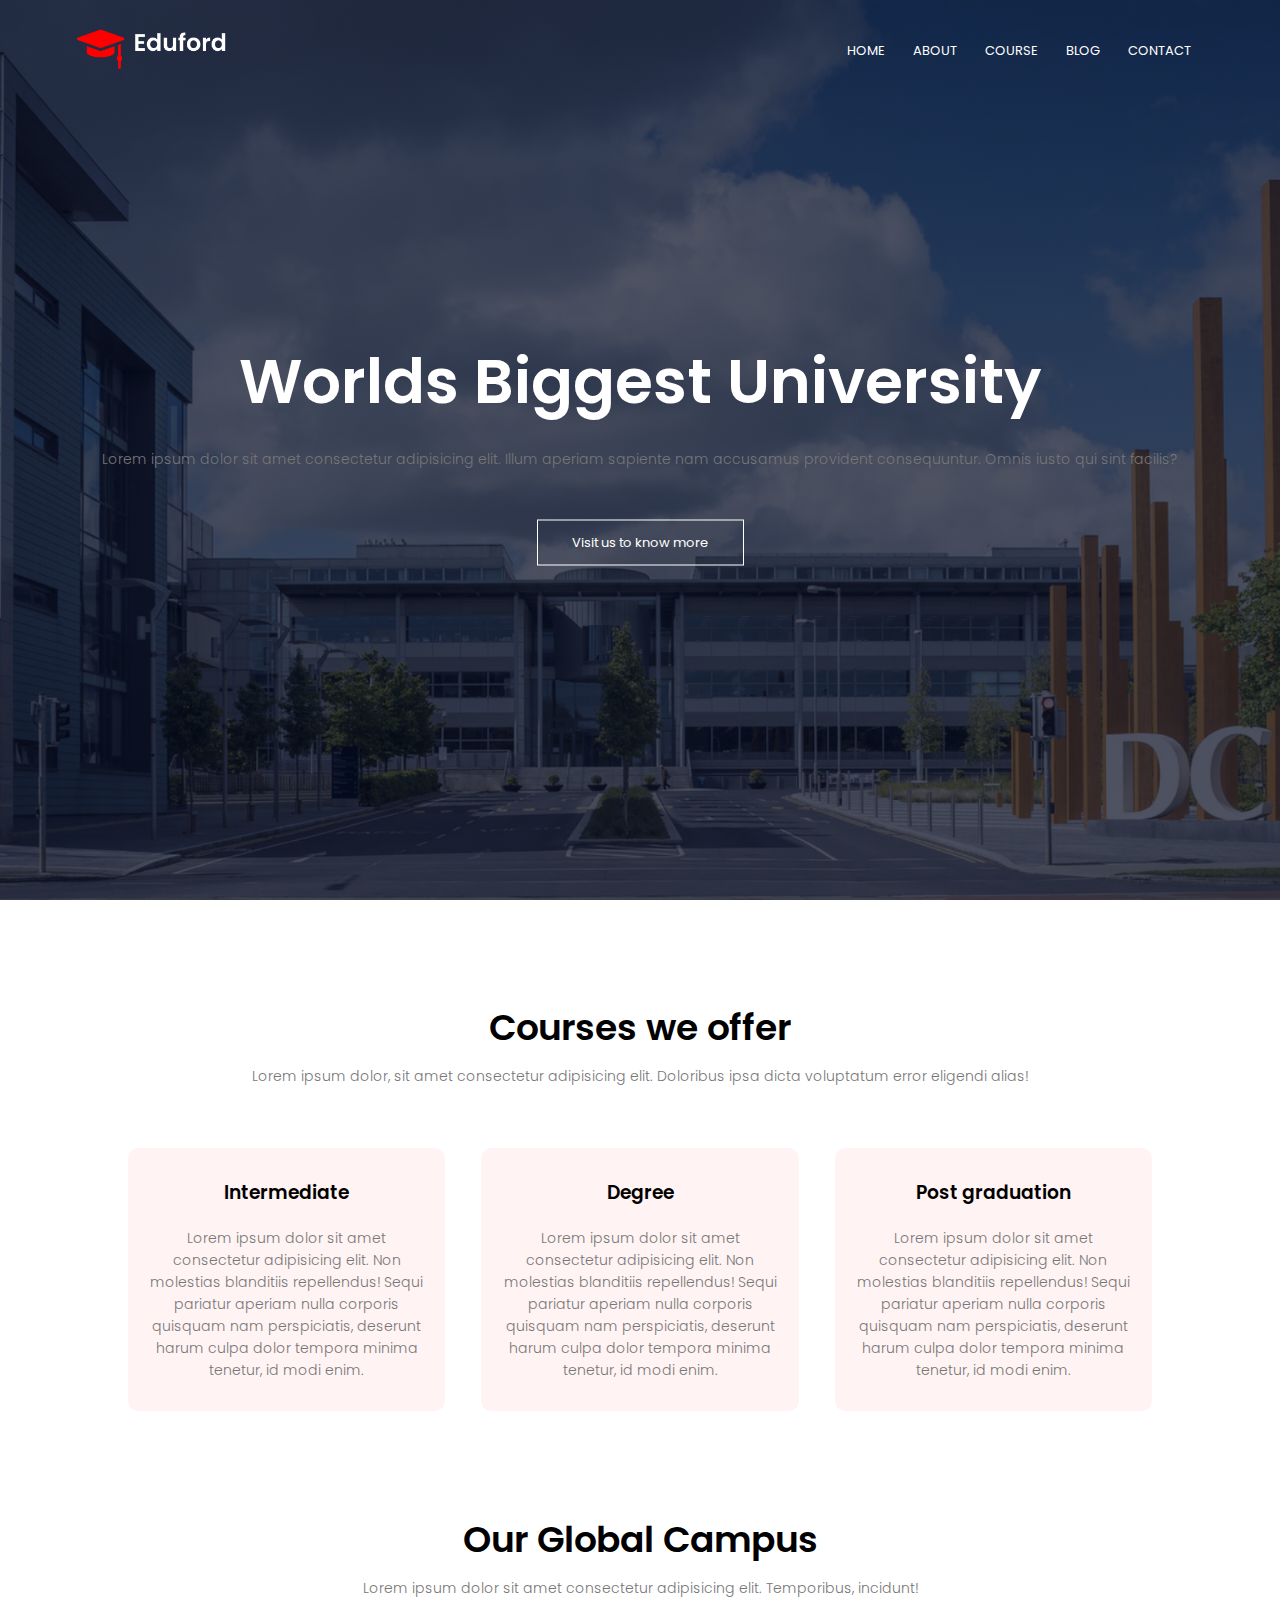
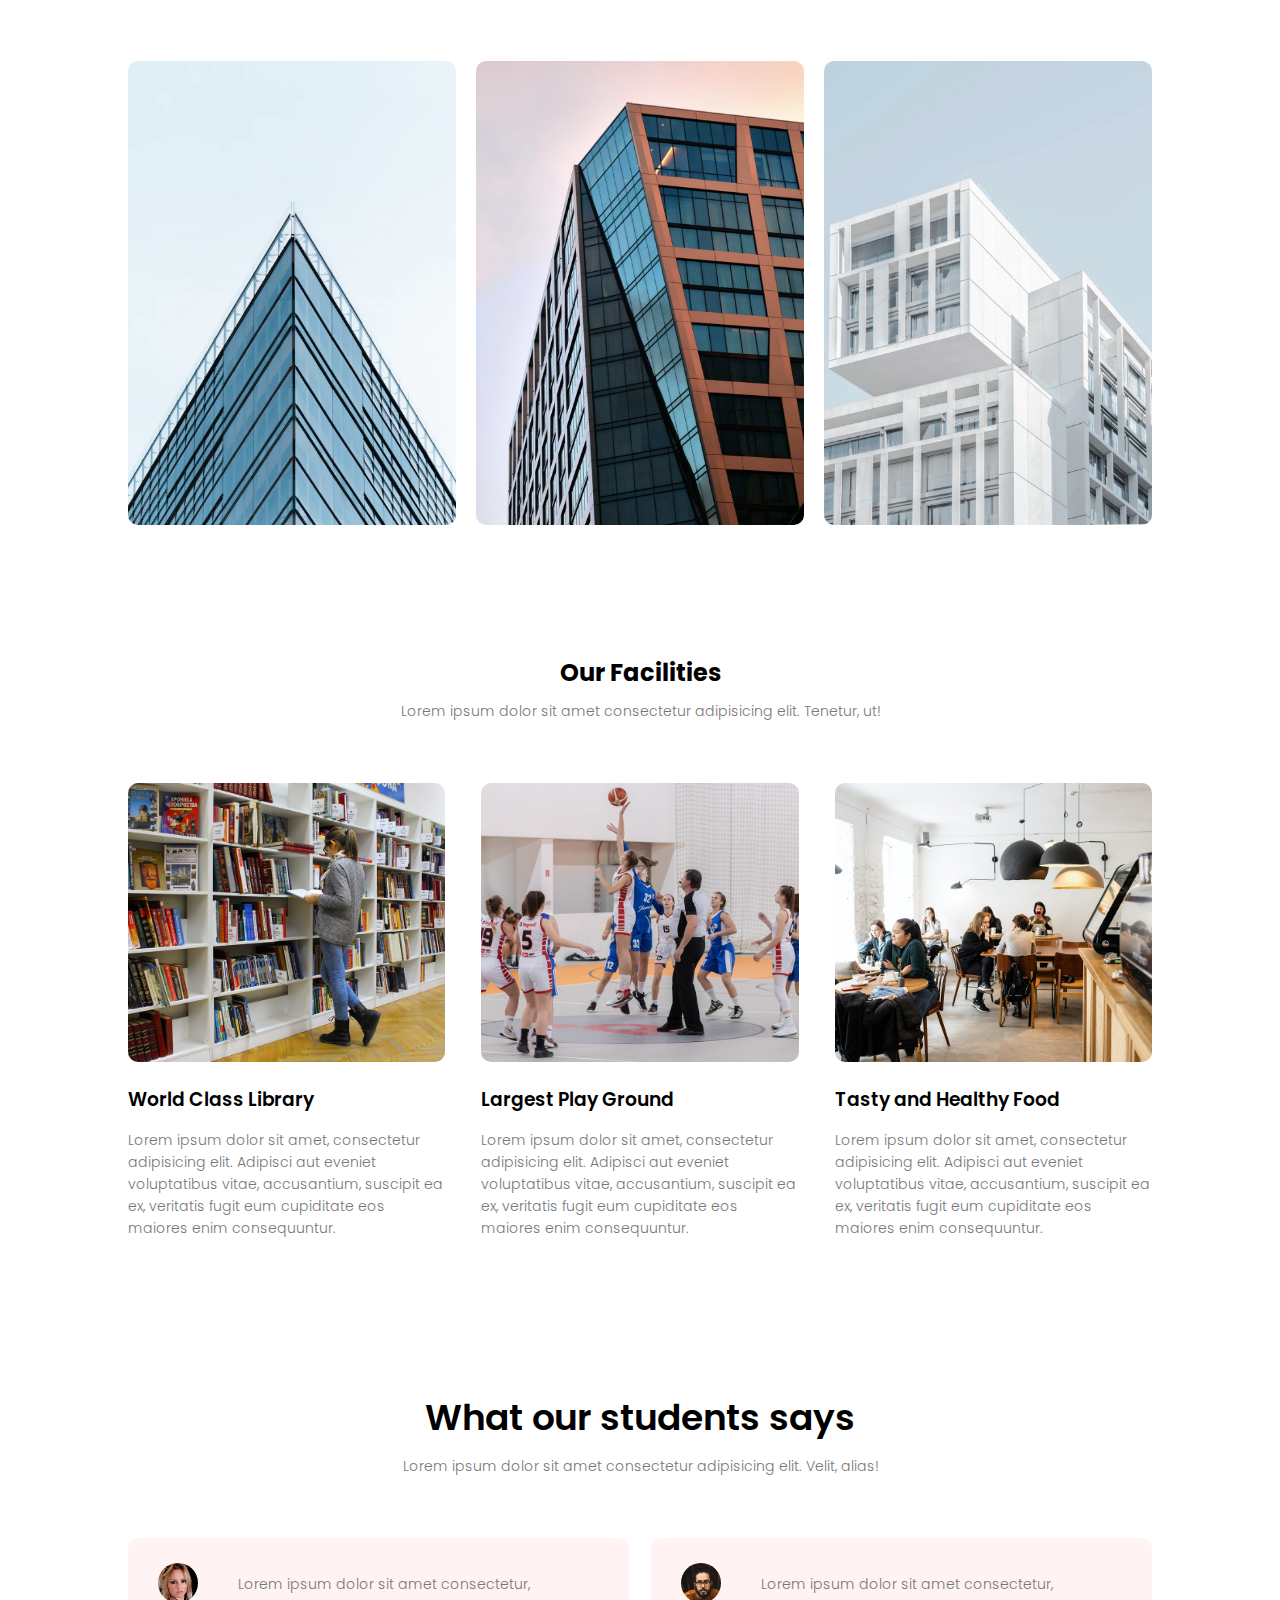
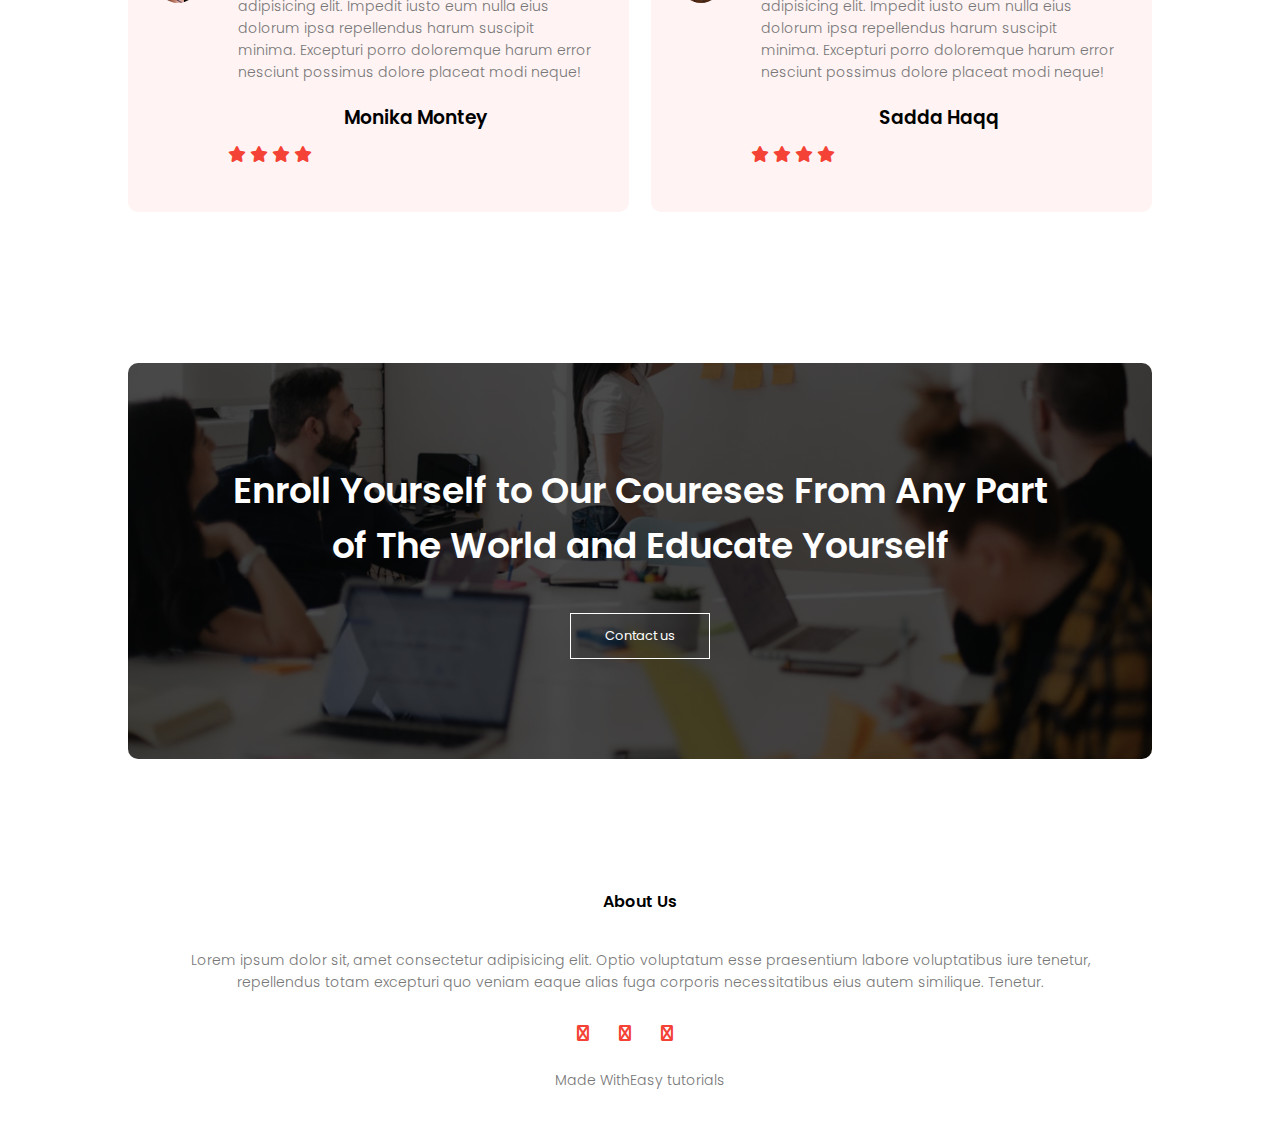
<file: index.html>
<!DOCTYPE html>
<html lang="en">
<head>
    <meta charset="UTF-8">
    <meta name="viewport" content="width=device-width, initial-scale=1.0">
    <title>University Website Design</title>
    <link rel="stylesheet" href="style.css">
    <link rel="preconnect" href="https://fonts.googleapis.com">
<link rel="preconnect" href="https://fonts.gstatic.com" crossorigin>
<link href="https://fonts.googleapis.com/css2?family=Montserrat&family=Poppins:wght@200;300;400;600&family=Roboto&display=swap" rel="stylesheet">
<link rel="stylesheet" href="https://cdnjs.cloudflare.com/ajax/libs/font-awesome/6.4.2/css/all.min.css">
</head>
<body>
    <!---------------------------- Header----------------------->
    <section class="header">
        <nav>
            <a href="#"><img src="images/logo.png" alt=""></a>
            <div class="nav-links" id="navLinks">
                <i class="fa fa-times" onclick="hideMenu()" ></i>
                <ul>
                    <li><a href="index.html">HOME</a></li>
                    <li><a href="about.html">ABOUT</a></li>
                    <li><a href="course.html">COURSE</a></li>
                    <li><a href="blog.html">BLOG</a></li>
                    <li><a href="contact.html">CONTACT</a></li>
                </ul>
            </div>
            <i class="fa fa-bars" onclick="showMenu()"></i>
        </nav>

        <div class="text-box">
            <h1>Worlds Biggest University</h1>
            <p>Lorem ipsum dolor sit amet consectetur adipisicing elit. Illum aperiam sapiente nam accusamus provident consequuntur. Omnis iusto qui sint facilis?</p>
            <a href="" class="hero-btn">Visit us to know more</a>
        </div>
    </section>
    <!-- ----------------------Course-------------------->
    <section class="course">
        <h1>Courses we offer</h1>
        <p>Lorem ipsum dolor, sit amet consectetur adipisicing elit. Doloribus ipsa dicta voluptatum error eligendi alias!</p>

        <div class="row">
            <div class="course-col">
                <h3>Intermediate</h3>
                <p>Lorem ipsum dolor sit amet consectetur adipisicing elit. Non molestias blanditiis repellendus! Sequi pariatur aperiam nulla corporis quisquam nam perspiciatis, deserunt harum culpa dolor tempora minima tenetur, id modi enim.</p>
            </div>

            <div class="course-col">
                <h3>Degree</h3>
                <p>Lorem ipsum dolor sit amet consectetur adipisicing elit. Non molestias blanditiis repellendus! Sequi pariatur aperiam nulla corporis quisquam nam perspiciatis, deserunt harum culpa dolor tempora minima tenetur, id modi enim.</p>
            </div>

            <div class="course-col">
                <h3>Post graduation</h3>
                <p>Lorem ipsum dolor sit amet consectetur adipisicing elit. Non molestias blanditiis repellendus! Sequi pariatur aperiam nulla corporis quisquam nam perspiciatis, deserunt harum culpa dolor tempora minima tenetur, id modi enim.</p>
            </div>
        </div>
    </section>
    <!-- ----------------------Campus-------------------->
    <section class="campus"> 
        <h1>Our Global Campus</h1>
        <p>Lorem ipsum dolor sit amet consectetur adipisicing elit. Temporibus, incidunt!</p>

        <div class="row">
            <div class="campus-col">
                <img src="images/london.png" alt="">
                <div class="layer">
                    <h3>LONDON</h3>
                </div>
            </div>

            
            <div class="campus-col">
                <img src="images/newyork.png" alt="">
                <div class="layer">
                    <h3>NEWYORK</h3>
                </div>
            </div>

            
            <div class="campus-col">
                <img src="images/washington.png" alt="">
                <div class="layer">
                    <h3>WASHINGTON</h3>
                </div>
            </div>
        </div>
    </section>
     <!----------------------------Facilities------------------------->
     <section class="facilities">
        <h2>Our Facilities</h2>
        <p>Lorem ipsum dolor sit amet consectetur adipisicing elit. Tenetur, ut!</p>

        <div class="row">
            <div class="facilities-col">
                <img src="images/library.png" alt="">
                <h3>World Class Library</h3>
                <p>Lorem ipsum dolor sit amet, consectetur adipisicing elit. Adipisci aut eveniet voluptatibus vitae, accusantium, suscipit ea ex, veritatis fugit eum cupiditate eos maiores enim consequuntur.</p>
            </div>

            <div class="facilities-col">
                <img src="images/basketball.png" alt="">
                <h3>Largest Play Ground</h3>
                <p>Lorem ipsum dolor sit amet, consectetur adipisicing elit. Adipisci aut eveniet voluptatibus vitae, accusantium, suscipit ea ex, veritatis fugit eum cupiditate eos maiores enim consequuntur.</p>
            </div>

            <div class="facilities-col">
                <img src="images/cafeteria.png" alt="">
                <h3>Tasty and Healthy Food</h3>
                <p>Lorem ipsum dolor sit amet, consectetur adipisicing elit. Adipisci aut eveniet voluptatibus vitae, accusantium, suscipit ea ex, veritatis fugit eum cupiditate eos maiores enim consequuntur.</p>
            </div>

        </div>
     </section>
       <!-----------------------------Testimonials---------------------->
       <section class="testimonials">
            <h1>What our students says</h1>
            <p>Lorem ipsum dolor sit amet consectetur adipisicing elit. Velit, alias!</p>

            <div class="row">
                <div class="testimonials-col">
                    <img src="images/user1.jpg" alt="">
                    <div>
                        <p>
                            Lorem ipsum dolor sit amet consectetur, adipisicing elit. Impedit iusto eum nulla eius dolorum ipsa repellendus harum suscipit minima. Excepturi porro doloremque harum error nesciunt possimus dolore placeat modi neque!
                            <h3>Monika Montey</h3>
                            <i class="fa fa-star"></i>
                            <i class="fa fa-star"></i>
                            <i class="fa fa-star"></i>
                            <i class="fa fa-star"></i>
                            <i class="fa fa-star-o"></i>
                        </p>
                    </div>
                </div>

                <div class="testimonials-col">
                    <img src="images/user2.jpg" alt="">
                    <div>
                        <p>
                            Lorem ipsum dolor sit amet consectetur, adipisicing elit. Impedit iusto eum nulla eius dolorum ipsa repellendus harum suscipit minima. Excepturi porro doloremque harum error nesciunt possimus dolore placeat modi neque!
                            <h3>Sadda Haqq</h3>
                            <i class="fa fa-star"></i>
                            <i class="fa fa-star"></i>
                            <i class="fa fa-star"></i>
                            <i class="fa fa-star"></i>
                            <i class="fa fa-star-half-o"></i>
                        </p>
                    </div>
                </div>


            </div>
       </section>
    <!-----------------------------Call To Actions---------------------->
    <section class="cta">
        <h1>Enroll Yourself to Our Coureses From Any Part <br>of The World and Educate Yourself</h1>
        <a href="" class="hero-btn">Contact us</a>
    </section>
    <!-----------------------------Footer---------------------->
    <section class="footer">
        <h4>About Us</h4>
        <p>Lorem ipsum dolor sit, amet consectetur adipisicing elit. Optio voluptatum esse praesentium labore voluptatibus iure tenetur, <br>repellendus totam excepturi quo veniam eaque alias fuga corporis necessitatibus eius autem similique. Tenetur.</p>
        
        <div class="icons">
            <i class="fa fa-facebook"></i>
            <i class="fa fa-twitter"></i>
            <i class="fa fa-instagram"></i>
            <i class="fa fa-linkdin"></i>
        </div>
        <p>Made With<i class="fa fa-heart-o"></i>Easy tutorials</p>
    </section>
    <!-----------------------------JS for toggle---------------------->
    <script>
        var navLinks=document.getElementById("navLinks");
        function showMenu(){
            navLinks.style.right = "0";
        }
        function hideMenu(){
            navLinks.style.right ="-200px"
        }
    </script>
</body>
</html>
</file>
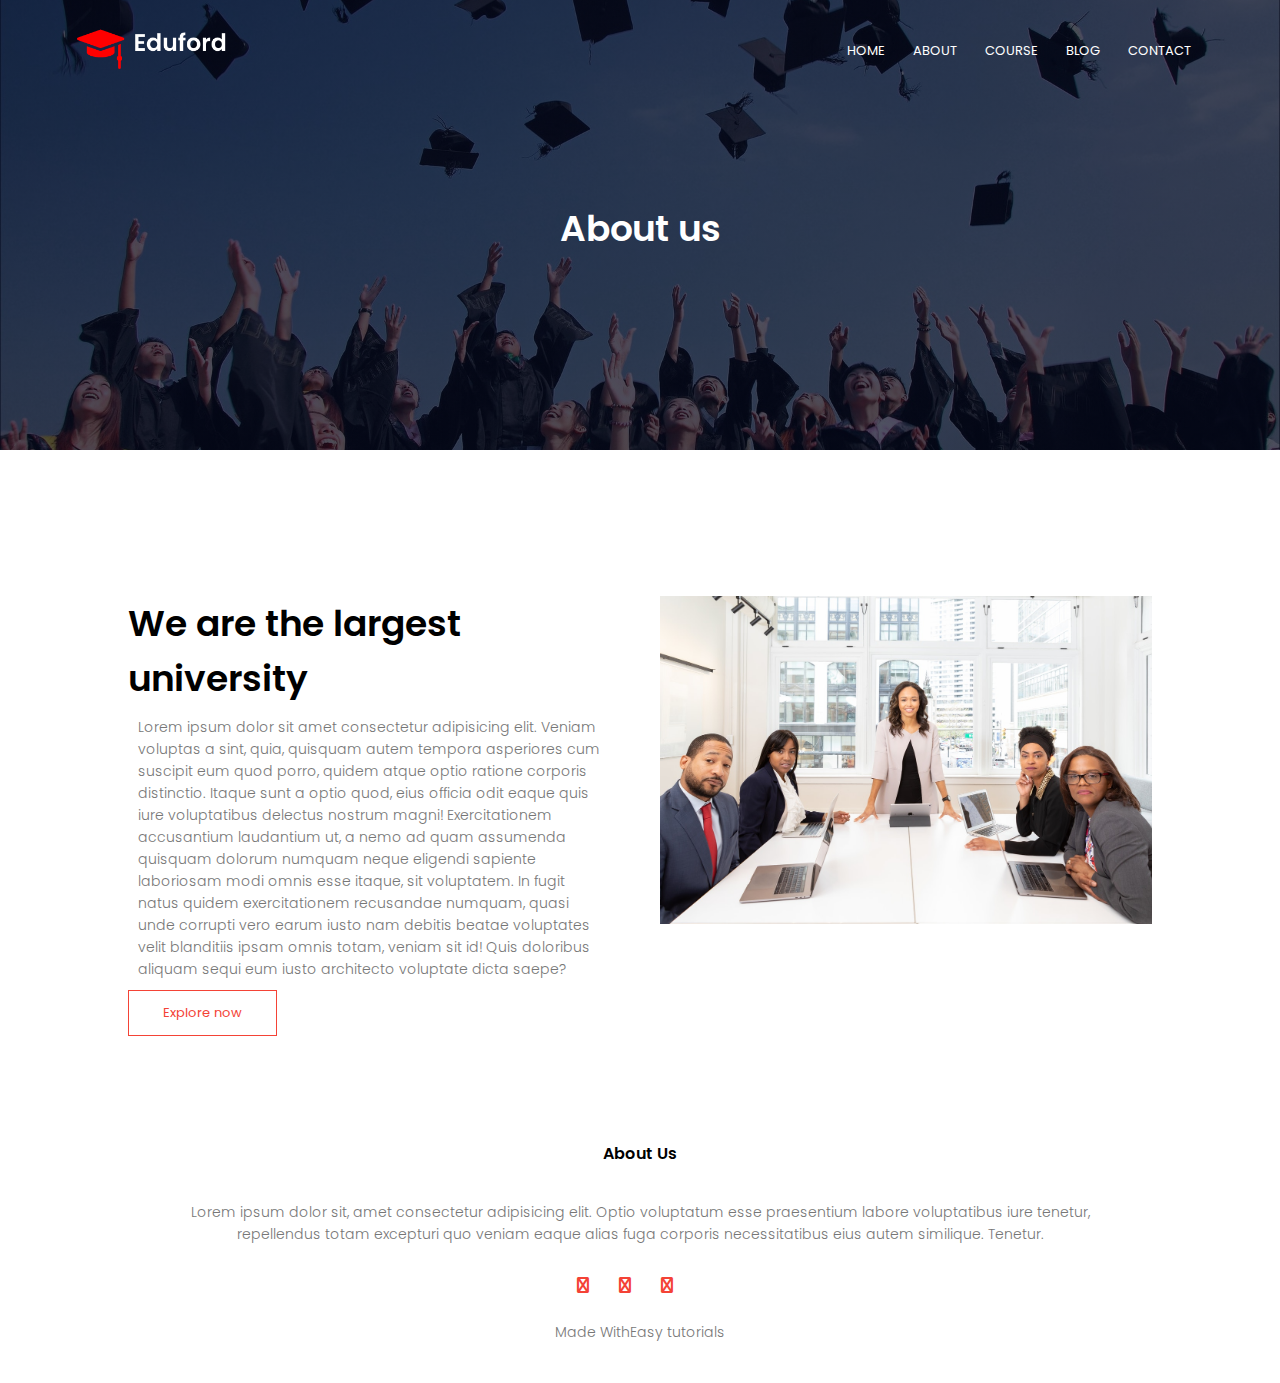
<file: about.html>
<!DOCTYPE html>
<html lang="en">
<head>
    <meta charset="UTF-8">
    <meta name="viewport" content="width=device-width, initial-scale=1.0">
    <title>University Website Design</title>
    <link rel="stylesheet" href="style.css">
    <link rel="preconnect" href="https://fonts.googleapis.com">
<link rel="preconnect" href="https://fonts.gstatic.com" crossorigin>
<link href="https://fonts.googleapis.com/css2?family=Montserrat&family=Poppins:wght@200;300;400;600&family=Roboto&display=swap" rel="stylesheet">
<link rel="stylesheet" href="https://cdnjs.cloudflare.com/ajax/libs/font-awesome/6.4.2/css/all.min.css">
</head>
<body>
    <!---------------------------- Header----------------------->
    <section class="sub-header">
        <nav>
            <a href="#"><img src="images/logo.png" alt=""></a>
            <div class="nav-links" id="navLinks">
                <i class="fa fa-times" onclick="hideMenu()" ></i>
                <ul>
                    <li><a href="index.html">HOME</a></li>
                    <li><a href="about.html">ABOUT</a></li>
                    <li><a href="course.html">COURSE</a></li>
                    <li><a href="blog.html">BLOG</a></li>
                    <li><a href="contact.html">CONTACT</a></li>
                </ul>
            </div>
            <i class="fa fa-bars" onclick="showMenu()"></i>
        </nav>

        <h1>About us</h1>
        
    </section>
    <!-----------------------------About us content---------------------->
    <section class="about-us">
        <div class="row">
            <div class="about-col">
                <h1>We are the largest university</h1>
                <p>Lorem ipsum dolor sit amet consectetur adipisicing elit. Veniam voluptas a sint, quia, quisquam autem tempora asperiores cum suscipit eum quod porro, quidem atque optio ratione corporis distinctio. Itaque sunt a optio quod, eius officia odit eaque quis iure voluptatibus delectus nostrum magni! Exercitationem accusantium laudantium ut, a nemo ad quam assumenda quisquam dolorum numquam neque eligendi sapiente laboriosam modi omnis esse itaque, sit voluptatem. In fugit natus quidem exercitationem recusandae numquam, quasi unde corrupti vero earum iusto nam debitis beatae voluptates velit blanditiis ipsam omnis totam, veniam sit id! Quis doloribus aliquam sequi eum iusto architecto voluptate dicta saepe?</p>
                <a href="" class="hero-btn red-btn">Explore now</a>
            </div>
            <div class="about-col">
                <img src="images/about.jpg" alt="" >
            </div>
        </div>
    </section>
             
    <!-----------------------------Footer---------------------->
    <section class="footer">
        <h4>About Us</h4>
        <p>Lorem ipsum dolor sit, amet consectetur adipisicing elit. Optio voluptatum esse praesentium labore voluptatibus iure tenetur, <br>repellendus totam excepturi quo veniam eaque alias fuga corporis necessitatibus eius autem similique. Tenetur.</p>
        
        <div class="icons">
            <i class="fa fa-facebook"></i>
            <i class="fa fa-twitter"></i>
            <i class="fa fa-instagram"></i>
            <i class="fa fa-linkdin"></i>
        </div>
        <p>Made With<i class="fa fa-heart-o"></i>Easy tutorials</p>
    </section>
    <!-----------------------------JS for toggle---------------------->
    <script>
        var navLinks=document.getElementById("navLinks");
        function showMenu(){
            navLinks.style.right = "0";
        }
        function hideMenu(){
            navLinks.style.right ="-200px"
        }
    </script>
</body>
</html>
</file>
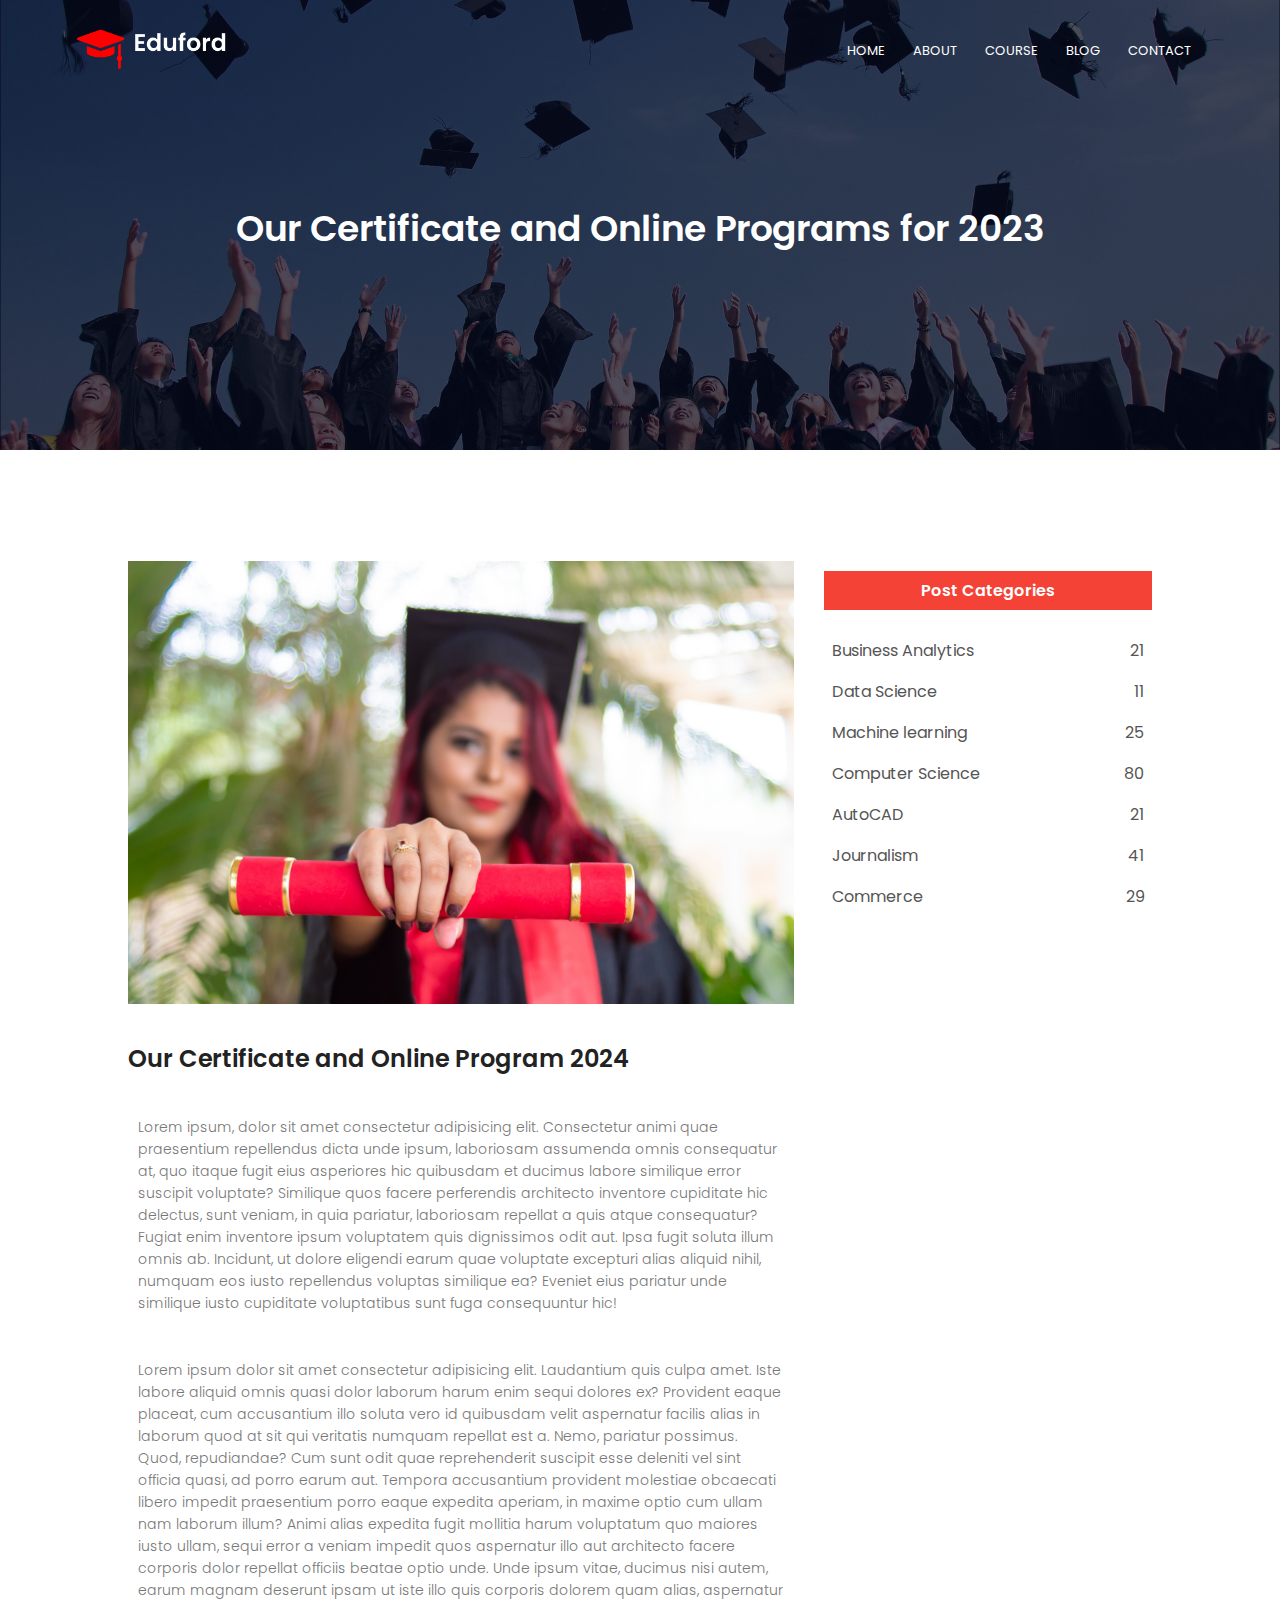
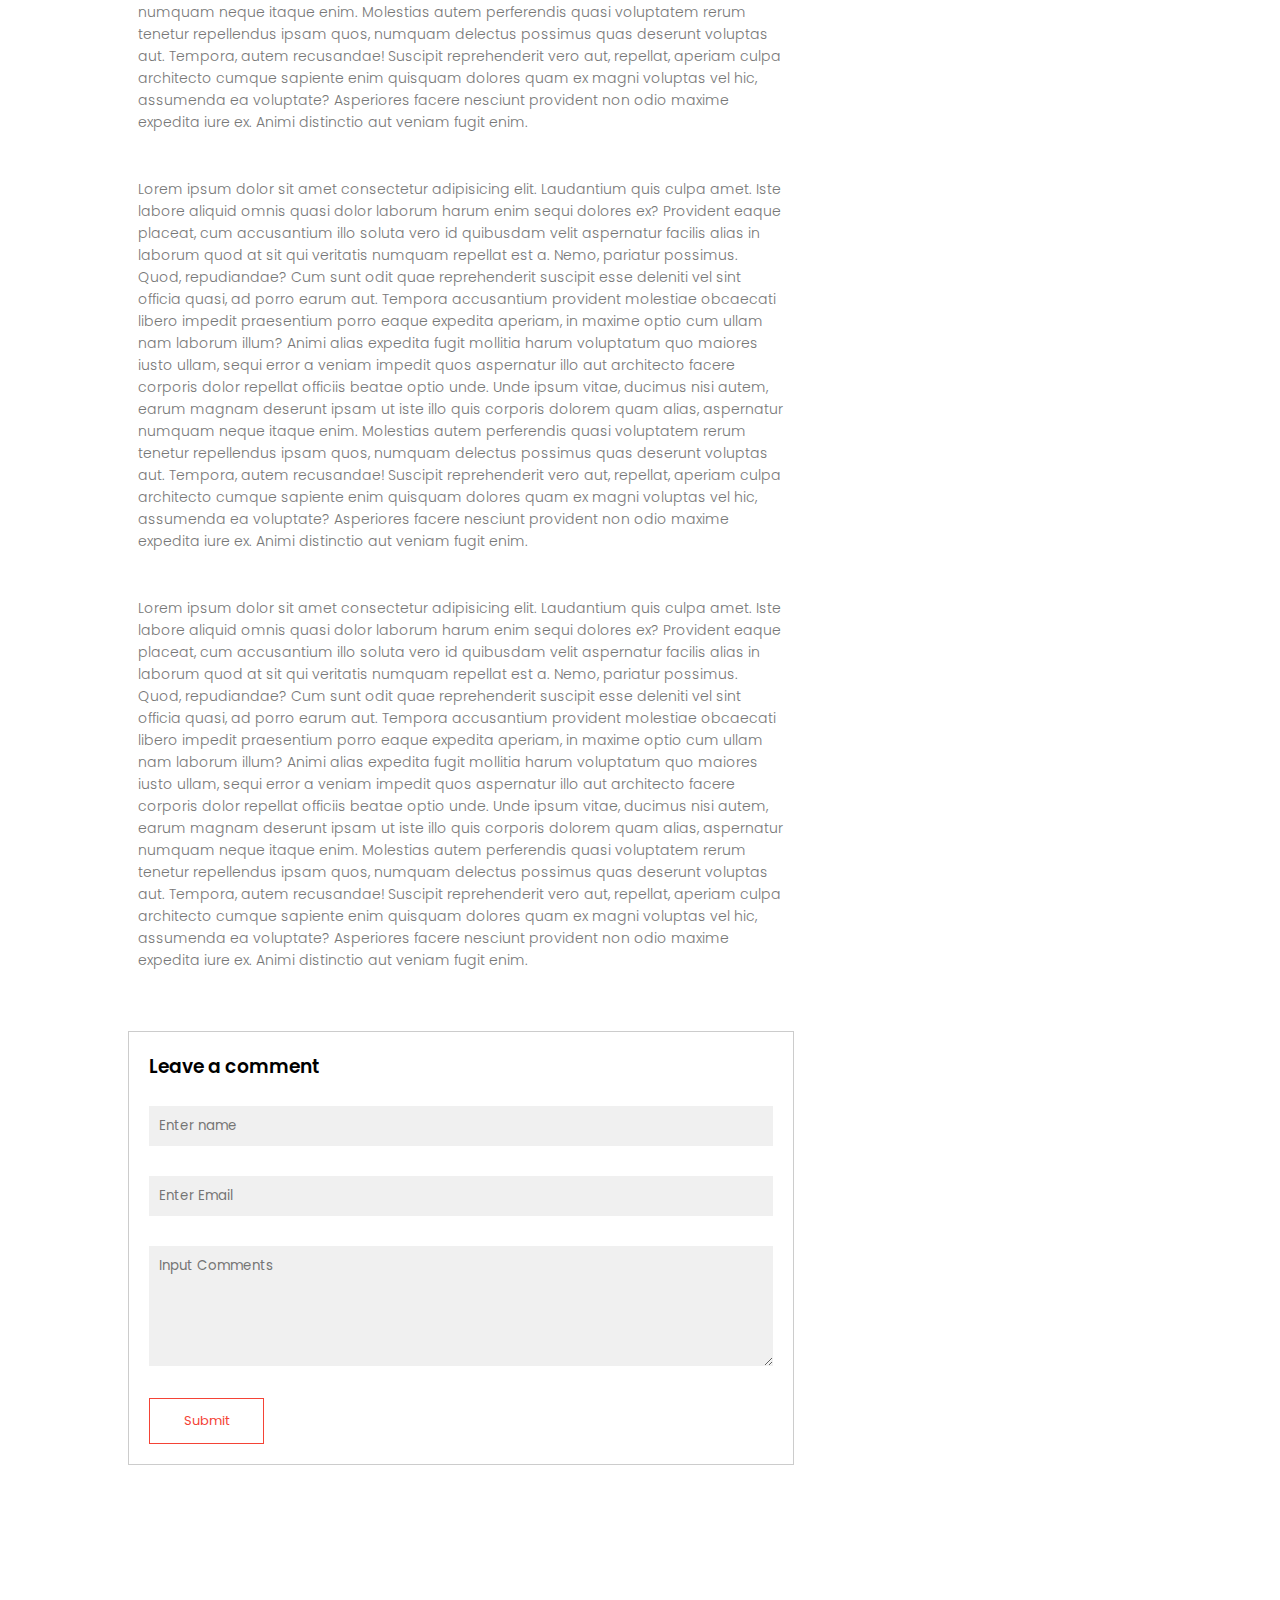
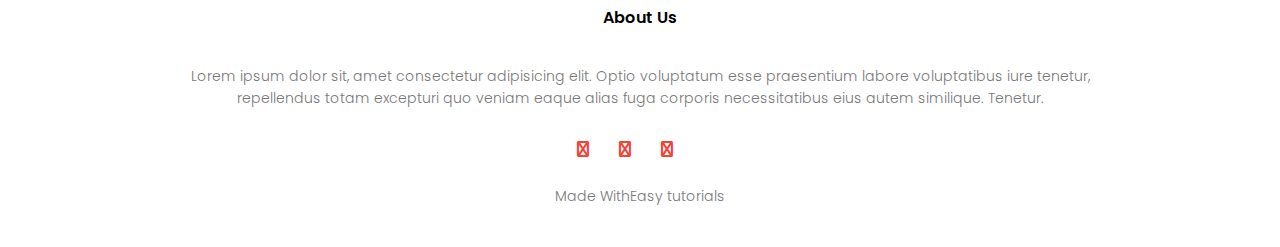
<file: blog.html>
<!DOCTYPE html>
<html lang="en">
<head>
    <meta charset="UTF-8">
    <meta name="viewport" content="width=device-width, initial-scale=1.0">
    <title>University Website Design</title>
    <link rel="stylesheet" href="style.css">
    <link rel="preconnect" href="https://fonts.googleapis.com">
<link rel="preconnect" href="https://fonts.gstatic.com" crossorigin>
<link href="https://fonts.googleapis.com/css2?family=Montserrat&family=Poppins:wght@200;300;400;600&family=Roboto&display=swap" rel="stylesheet">
<link rel="stylesheet" href="https://cdnjs.cloudflare.com/ajax/libs/font-awesome/6.4.2/css/all.min.css">
</head>
<body>
    <!---------------------------- Header----------------------->
    <section class="sub-header">
        <nav>
            <a href="#"><img src="images/logo.png" alt=""></a>
            <div class="nav-links" id="navLinks">
                <i class="fa fa-times" onclick="hideMenu()" ></i>
                <ul>
                    <li><a href="index.html">HOME</a></li>
                    <li><a href="about.html">ABOUT</a></li>
                    <li><a href="course.html">COURSE</a></li>
                    <li><a href="blog.html">BLOG</a></li>
                    <li><a href="contact.html">CONTACT</a></li>
                </ul>
            </div>
            <i class="fa fa-bars" onclick="showMenu()"></i>
        </nav>

        <h1>Our Certificate and Online Programs for 2023</h1>
        
    </section>
<!-----------------------------Blog section---------------------->
  

<section class="blog-content">
    <div class="row">
        <div class="blog-left">
            <img src="images/certificate.jpg" alt="">
            <h2>Our Certificate and Online Program 2024</h2>
            <p>
                Lorem ipsum, dolor sit amet consectetur adipisicing elit. Consectetur animi quae praesentium repellendus dicta unde ipsum, laboriosam assumenda omnis consequatur at, quo itaque fugit eius asperiores hic quibusdam et ducimus labore similique error suscipit voluptate? Similique quos facere perferendis architecto inventore cupiditate hic delectus, sunt veniam, in quia pariatur, laboriosam repellat a quis atque consequatur? Fugiat enim inventore ipsum voluptatem quis dignissimos odit aut. Ipsa fugit soluta illum omnis ab. Incidunt, ut dolore eligendi earum quae voluptate excepturi alias aliquid nihil, numquam eos iusto repellendus voluptas similique ea? Eveniet eius pariatur unde similique iusto cupiditate voluptatibus sunt fuga consequuntur hic!
            </p>
            <br>
            <p>
                Lorem ipsum dolor sit amet consectetur adipisicing elit. Laudantium quis culpa amet. Iste labore aliquid omnis quasi dolor laborum harum enim sequi dolores ex? Provident eaque placeat, cum accusantium illo soluta vero id quibusdam velit aspernatur facilis alias in laborum quod at sit qui veritatis numquam repellat est a. Nemo, pariatur possimus. Quod, repudiandae? Cum sunt odit quae reprehenderit suscipit esse deleniti vel sint officia quasi, ad porro earum aut. Tempora accusantium provident molestiae obcaecati libero impedit praesentium porro eaque expedita aperiam, in maxime optio cum ullam nam laborum illum? Animi alias expedita fugit mollitia harum voluptatum quo maiores iusto ullam, sequi error a veniam impedit quos aspernatur illo aut architecto facere corporis dolor repellat officiis beatae optio unde. Unde ipsum vitae, ducimus nisi autem, earum magnam deserunt ipsam ut iste illo quis corporis dolorem quam alias, aspernatur numquam neque itaque enim. Molestias autem perferendis quasi voluptatem rerum tenetur repellendus ipsam quos, numquam delectus possimus quas deserunt voluptas aut. Tempora, autem recusandae! Suscipit reprehenderit vero aut, repellat, aperiam culpa architecto cumque sapiente enim quisquam dolores quam ex magni voluptas vel hic, assumenda ea voluptate? Asperiores facere nesciunt provident non odio maxime expedita iure ex. Animi distinctio aut veniam fugit enim.
            </p>
            <br>
            <p>
                Lorem ipsum dolor sit amet consectetur adipisicing elit. Laudantium quis culpa amet. Iste labore aliquid omnis quasi dolor laborum harum enim sequi dolores ex? Provident eaque placeat, cum accusantium illo soluta vero id quibusdam velit aspernatur facilis alias in laborum quod at sit qui veritatis numquam repellat est a. Nemo, pariatur possimus. Quod, repudiandae? Cum sunt odit quae reprehenderit suscipit esse deleniti vel sint officia quasi, ad porro earum aut. Tempora accusantium provident molestiae obcaecati libero impedit praesentium porro eaque expedita aperiam, in maxime optio cum ullam nam laborum illum? Animi alias expedita fugit mollitia harum voluptatum quo maiores iusto ullam, sequi error a veniam impedit quos aspernatur illo aut architecto facere corporis dolor repellat officiis beatae optio unde. Unde ipsum vitae, ducimus nisi autem, earum magnam deserunt ipsam ut iste illo quis corporis dolorem quam alias, aspernatur numquam neque itaque enim. Molestias autem perferendis quasi voluptatem rerum tenetur repellendus ipsam quos, numquam delectus possimus quas deserunt voluptas aut. Tempora, autem recusandae! Suscipit reprehenderit vero aut, repellat, aperiam culpa architecto cumque sapiente enim quisquam dolores quam ex magni voluptas vel hic, assumenda ea voluptate? Asperiores facere nesciunt provident non odio maxime expedita iure ex. Animi distinctio aut veniam fugit enim.
            </p>
            <br>
            <p>
                Lorem ipsum dolor sit amet consectetur adipisicing elit. Laudantium quis culpa amet. Iste labore aliquid omnis quasi dolor laborum harum enim sequi dolores ex? Provident eaque placeat, cum accusantium illo soluta vero id quibusdam velit aspernatur facilis alias in laborum quod at sit qui veritatis numquam repellat est a. Nemo, pariatur possimus. Quod, repudiandae? Cum sunt odit quae reprehenderit suscipit esse deleniti vel sint officia quasi, ad porro earum aut. Tempora accusantium provident molestiae obcaecati libero impedit praesentium porro eaque expedita aperiam, in maxime optio cum ullam nam laborum illum? Animi alias expedita fugit mollitia harum voluptatum quo maiores iusto ullam, sequi error a veniam impedit quos aspernatur illo aut architecto facere corporis dolor repellat officiis beatae optio unde. Unde ipsum vitae, ducimus nisi autem, earum magnam deserunt ipsam ut iste illo quis corporis dolorem quam alias, aspernatur numquam neque itaque enim. Molestias autem perferendis quasi voluptatem rerum tenetur repellendus ipsam quos, numquam delectus possimus quas deserunt voluptas aut. Tempora, autem recusandae! Suscipit reprehenderit vero aut, repellat, aperiam culpa architecto cumque sapiente enim quisquam dolores quam ex magni voluptas vel hic, assumenda ea voluptate? Asperiores facere nesciunt provident non odio maxime expedita iure ex. Animi distinctio aut veniam fugit enim.
            </p>
            

            <div class="comment-box">
                
                <h3>Leave a comment</h3>

                <form action="" class="comment-form">
                    <input type="text" placeholder="Enter name">
                    <input type="Email" placeholder="Enter Email">
                    <textarea rows="5" placeholder="Input Comments"></textarea>
                    <button type="Submit" class="hero-btn red-btn">Submit</button>
                </form>
            </div>






        </div>
        <div class="blog-right">
            <h3>Post Categories</h3>

            <div>
                <span>Business Analytics</span>
                <span>21</span>
            </div>

            <div>
                <span>Data Science</span>
                <span>11</span>
            </div>

            <div>
                <span>Machine learning</span>
                <span>25</span>
            </div>

            <div>
                <span>Computer Science</span>
                <span>80</span>
            </div>
            <div>
                <span>AutoCAD</span>
                <span>21</span>
            </div>
            <div>
                <span>Journalism</span>
                <span>41</span>
            </div>
            <div>
                <span>Commerce</span>
                <span>29</span>
            </div>
        </div>
    </div>
</section>


















<!-----------------------------Footer---------------------->
    <section class="footer">
        <h4>About Us</h4>
        <p>Lorem ipsum dolor sit, amet consectetur adipisicing elit. Optio voluptatum esse praesentium labore voluptatibus iure tenetur, <br>repellendus totam excepturi quo veniam eaque alias fuga corporis necessitatibus eius autem similique. Tenetur.</p>
        
        <div class="icons">
            <i class="fa fa-facebook"></i>
            <i class="fa fa-twitter"></i>
            <i class="fa fa-instagram"></i>
            <i class="fa fa-linkdin"></i>
        </div>
        <p>Made With<i class="fa fa-heart-o"></i>Easy tutorials</p>
    </section>
    <!-----------------------------JS for toggle---------------------->
    <script>
        var navLinks=document.getElementById("navLinks");
        function showMenu(){
            navLinks.style.right = "0";
        }
        function hideMenu(){
            navLinks.style.right ="-200px"
        }
    </script>
</body>
</html>
</file>
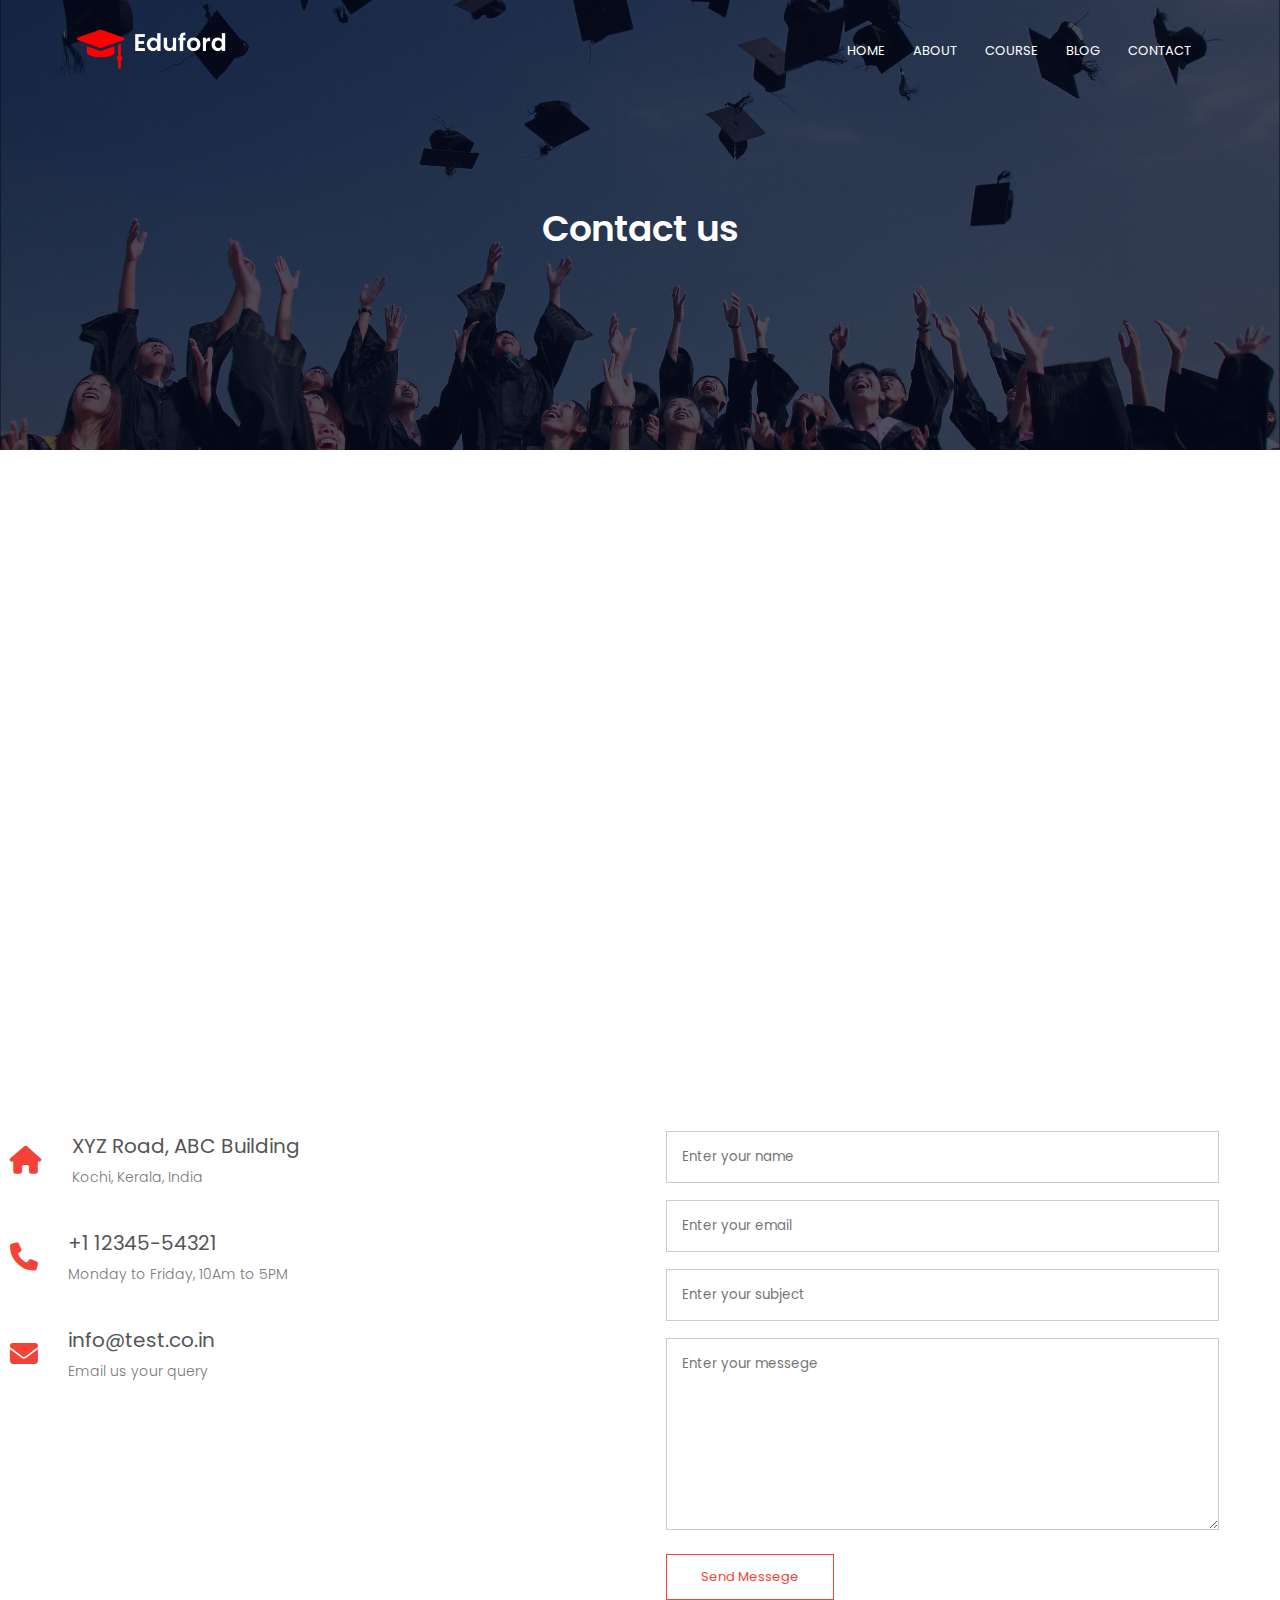
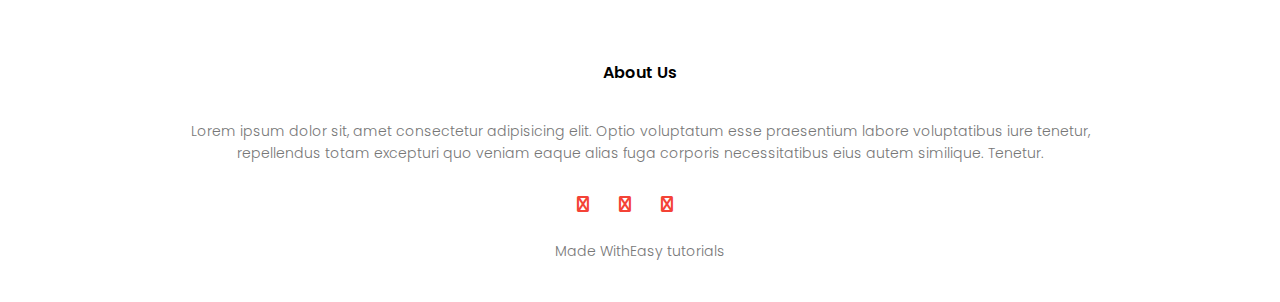
<file: contact.html>
<!DOCTYPE html>
<html lang="en">
<head>
    <meta charset="UTF-8">
    <meta name="viewport" content="width=device-width, initial-scale=1.0">
    <title>University Website Design</title>
    <link rel="stylesheet" href="style.css">
    <link rel="preconnect" href="https://fonts.googleapis.com">
<link rel="preconnect" href="https://fonts.gstatic.com" crossorigin>
<link href="https://fonts.googleapis.com/css2?family=Montserrat&family=Poppins:wght@200;300;400;600&family=Roboto&display=swap" rel="stylesheet">
<link rel="stylesheet" href="https://cdnjs.cloudflare.com/ajax/libs/font-awesome/6.4.2/css/all.min.css">
</head>
<body>
    <!---------------------------- Header----------------------->
    <section class="sub-header">
        <nav>
            <a href="#"><img src="images/logo.png" alt=""></a>
            <div class="nav-links" id="navLinks">
                <i class="fa fa-times" onclick="hideMenu()" ></i>
                <ul>
                    <li><a href="index.html">HOME</a></li>
                    <li><a href="about.html">ABOUT</a></li>
                    <li><a href="course.html">COURSE</a></li>
                    <li><a href="blog.html">BLOG</a></li>
                    <li><a href="contact.html">CONTACT</a></li>
                </ul>
            </div>
            <i class="fa fa-bars" onclick="showMenu()"></i>
        </nav>
    <h1>Contact us</h1>
        
    </section>
    <!-----------------------------contact us---------------------->
    <section class="location">
        <iframe src="https://www.google.com/maps/embed?pb=!1m18!1m12!1m3!1d251482.71849895135!2d76.13612128704634!3d9.9823315317417!2m3!1f0!2f0!3f0!3m2!1i1024!2i768!4f13.1!3m3!1m2!1s0x3b080d514abec6bf%3A0xbd582caa5844192!2sKochi%2C%20Kerala!5e0!3m2!1sen!2sin!4v1700109723277!5m2!1sen!2sin" width="600" height="450" style="border:0;" allowfullscreen="" loading="lazy" referrerpolicy="no-referrer-when-downgrade"></iframe>
    </section>


    <section class="contact-us">
        <div class="row">
            <div class="contact-col">
                <div>
                    <i class="fa fa-home"></i>
                    <span>
                        <h5>XYZ Road, ABC Building</h5>
                        <p>Kochi, Kerala, India</p>
                    </span>
                </div>
                <div>
                    <i class="fa fa-phone"></i>
                    <span>
                        <h5>+1 12345-54321</h5>
                        <p>Monday to Friday, 10Am to 5PM</p>
                    </span>
                </div>

                <div>
                    <i class="fa fa-envelope"></i>
                    <span>
                        <h5>info@test.co.in</h5>
                        <p>Email us your query</p>
                    </span>
                </div>
            </div>
            <div class="contact-col">
               <form action="form-handler.php" method="post">
                    <input type="text" name="name" placeholder="Enter your name" required>
                    <input type="email" name="email" placeholder="Enter your email" required>
                    <input type="text" name="subject" placeholder="Enter your subject" required>
                    <textarea rows="8" name="messege"  placeholder="Enter your messege"></textarea>
                    <button type="submit" class="hero-btn red-btn">Send Messege</button>
               </form>
            </div>
        </div>
    </section>
    <!-----------------------------Footer---------------------->
    <section class="footer">
        <h4>About Us</h4>
        <p>Lorem ipsum dolor sit, amet consectetur adipisicing elit. Optio voluptatum esse praesentium labore voluptatibus iure tenetur, <br>repellendus totam excepturi quo veniam eaque alias fuga corporis necessitatibus eius autem similique. Tenetur.</p>
        
        <div class="icons">
            <i class="fa fa-facebook"></i>
            <i class="fa fa-twitter"></i>
            <i class="fa fa-instagram"></i>
            <i class="fa fa-linkdin"></i>
        </div>
        <p>Made With<i class="fa fa-heart-o"></i>Easy tutorials</p>
    </section>
    <!-----------------------------JS for toggle---------------------->
    <script>
        var navLinks=document.getElementById("navLinks");
        function showMenu(){
            navLinks.style.right = "0";
        }
        function hideMenu(){
            navLinks.style.right ="-200px"
        }
    </script>
</body>
</html>
</file>
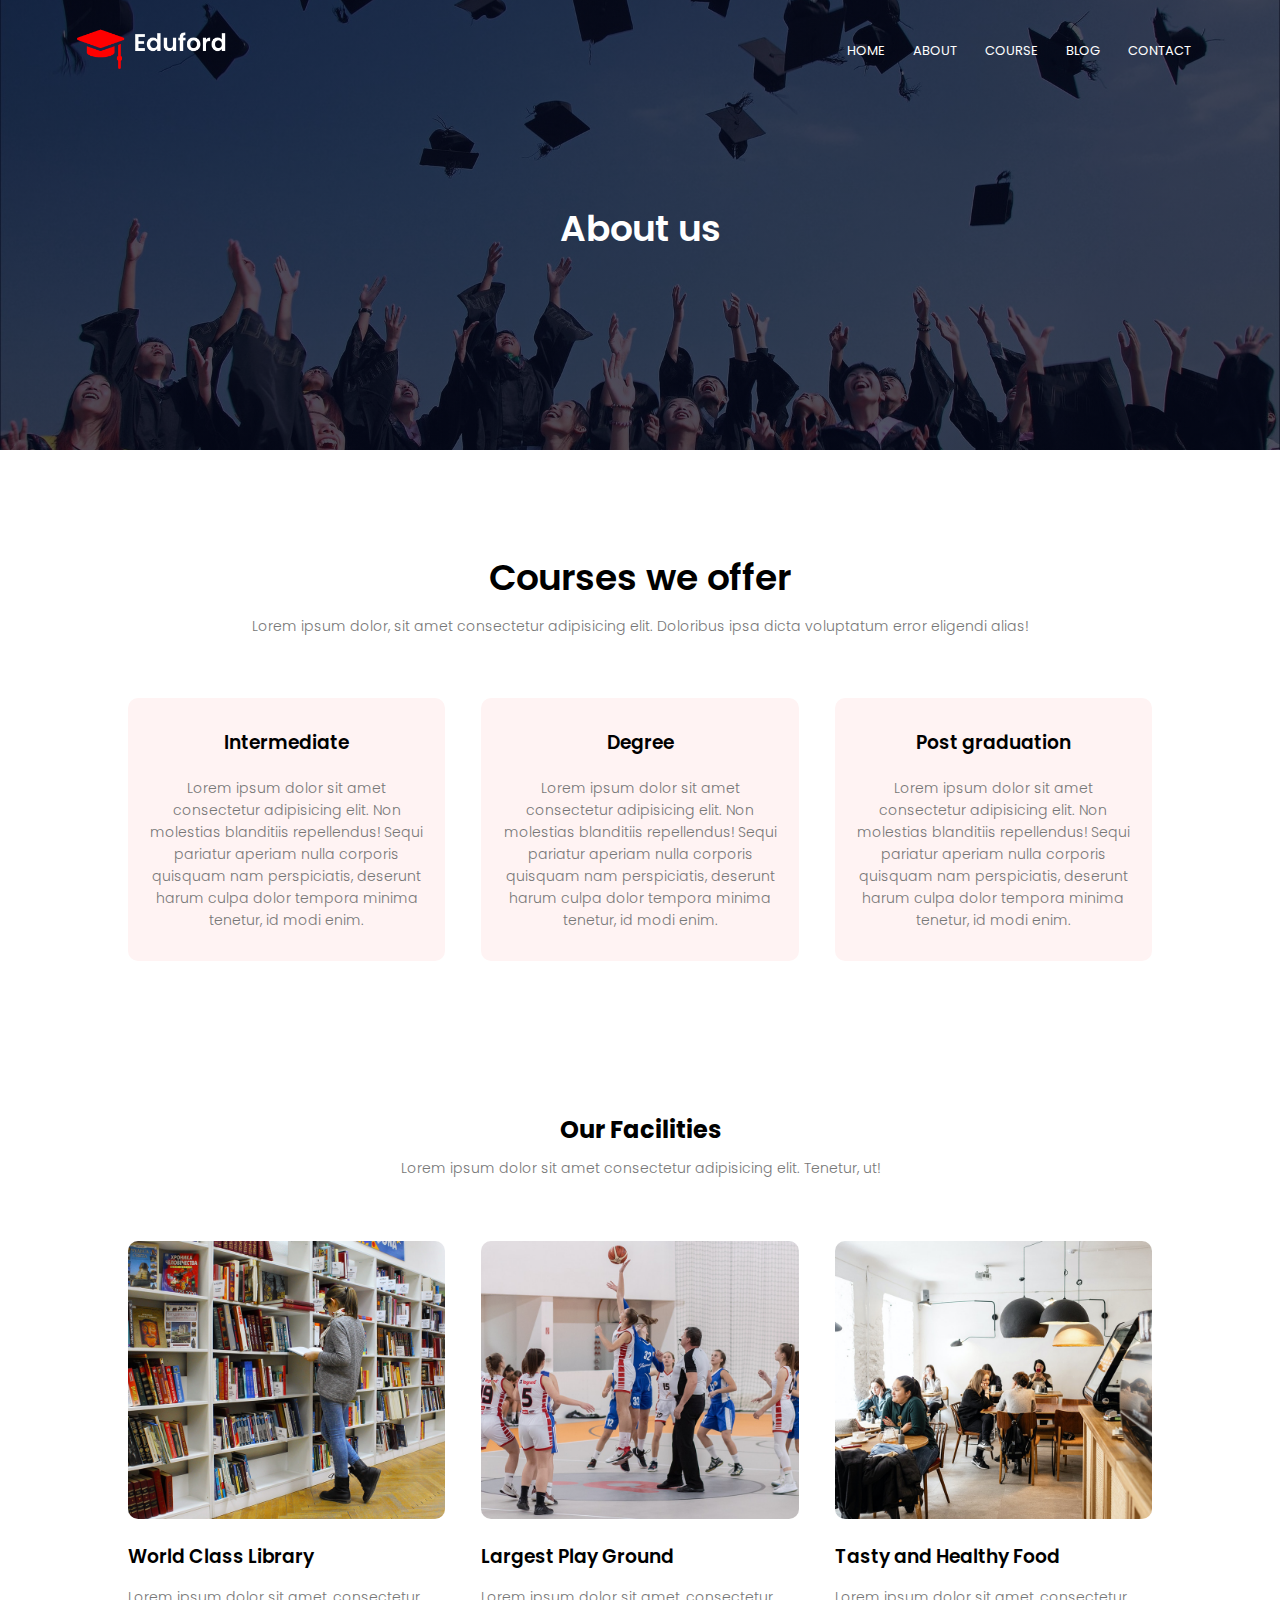
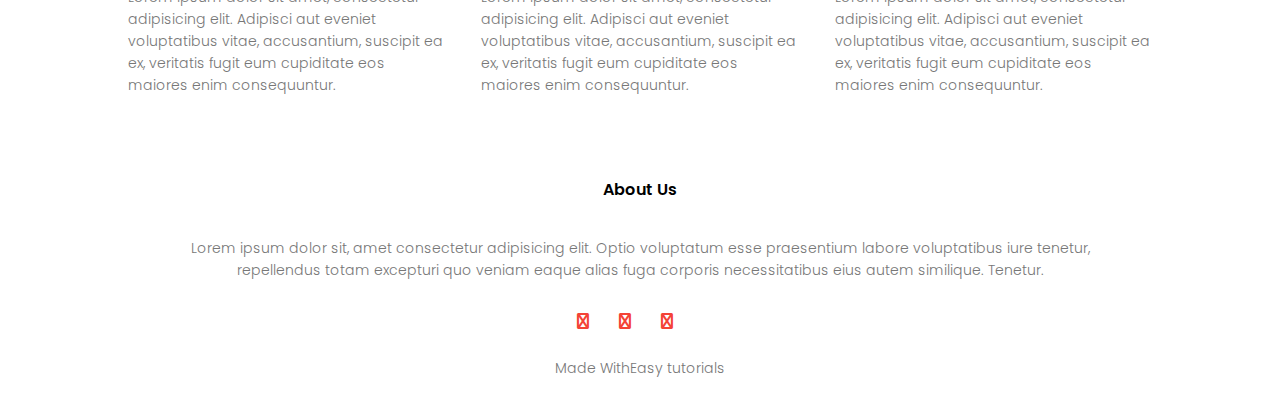
<file: course.html>
<!DOCTYPE html>
<html lang="en">
<head>
    <meta charset="UTF-8">
    <meta name="viewport" content="width=device-width, initial-scale=1.0">
    <title>University Website Design</title>
    <link rel="stylesheet" href="style.css">
    <link rel="preconnect" href="https://fonts.googleapis.com">
<link rel="preconnect" href="https://fonts.gstatic.com" crossorigin>
<link href="https://fonts.googleapis.com/css2?family=Montserrat&family=Poppins:wght@200;300;400;600&family=Roboto&display=swap" rel="stylesheet">
<link rel="stylesheet" href="https://cdnjs.cloudflare.com/ajax/libs/font-awesome/6.4.2/css/all.min.css">
</head>
<body>
    <!---------------------------- Header----------------------->
    <section class="sub-header">
        <nav>
            <a href="#"><img src="images/logo.png" alt=""></a>
            <div class="nav-links" id="navLinks">
                <i class="fa fa-times" onclick="hideMenu()" ></i>
                <ul>
                    <li><a href="index.html">HOME</a></li>
                    <li><a href="about.html">ABOUT</a></li>
                    <li><a href="course.html">COURSE</a></li>
                    <li><a href="blog.html">BLOG</a></li>
                    <li><a href="contact.html">CONTACT</a></li>
                </ul>
            </div>
            <i class="fa fa-bars" onclick="showMenu()"></i>
        </nav>

        <h1>About us</h1>
        
    </section>
    <!-----------------------------course---------------------->
    <section class="course">
        <h1>Courses we offer</h1>
        <p>Lorem ipsum dolor, sit amet consectetur adipisicing elit. Doloribus ipsa dicta voluptatum error eligendi alias!</p>

        <div class="row">
            <div class="course-col">
                <h3>Intermediate</h3>
                <p>Lorem ipsum dolor sit amet consectetur adipisicing elit. Non molestias blanditiis repellendus! Sequi pariatur aperiam nulla corporis quisquam nam perspiciatis, deserunt harum culpa dolor tempora minima tenetur, id modi enim.</p>
            </div>

            <div class="course-col">
                <h3>Degree</h3>
                <p>Lorem ipsum dolor sit amet consectetur adipisicing elit. Non molestias blanditiis repellendus! Sequi pariatur aperiam nulla corporis quisquam nam perspiciatis, deserunt harum culpa dolor tempora minima tenetur, id modi enim.</p>
            </div>

            <div class="course-col">
                <h3>Post graduation</h3>
                <p>Lorem ipsum dolor sit amet consectetur adipisicing elit. Non molestias blanditiis repellendus! Sequi pariatur aperiam nulla corporis quisquam nam perspiciatis, deserunt harum culpa dolor tempora minima tenetur, id modi enim.</p>
            </div>
        </div>
    </section>
<!-----------------------------Facilities---------------------->
<section class="facilities">
    <h2>Our Facilities</h2>
    <p>Lorem ipsum dolor sit amet consectetur adipisicing elit. Tenetur, ut!</p>

    <div class="row">
        <div class="facilities-col">
            <img src="images/library.png" alt="">
            <h3>World Class Library</h3>
            <p>Lorem ipsum dolor sit amet, consectetur adipisicing elit. Adipisci aut eveniet voluptatibus vitae, accusantium, suscipit ea ex, veritatis fugit eum cupiditate eos maiores enim consequuntur.</p>
        </div>

        <div class="facilities-col">
            <img src="images/basketball.png" alt="">
            <h3>Largest Play Ground</h3>
            <p>Lorem ipsum dolor sit amet, consectetur adipisicing elit. Adipisci aut eveniet voluptatibus vitae, accusantium, suscipit ea ex, veritatis fugit eum cupiditate eos maiores enim consequuntur.</p>
        </div>

        <div class="facilities-col">
            <img src="images/cafeteria.png" alt="">
            <h3>Tasty and Healthy Food</h3>
            <p>Lorem ipsum dolor sit amet, consectetur adipisicing elit. Adipisci aut eveniet voluptatibus vitae, accusantium, suscipit ea ex, veritatis fugit eum cupiditate eos maiores enim consequuntur.</p>
        </div>

    </div>
 </section>
  
<!-----------------------------Footer---------------------->
    <section class="footer">
        <h4>About Us</h4>
        <p>Lorem ipsum dolor sit, amet consectetur adipisicing elit. Optio voluptatum esse praesentium labore voluptatibus iure tenetur, <br>repellendus totam excepturi quo veniam eaque alias fuga corporis necessitatibus eius autem similique. Tenetur.</p>
        
        <div class="icons">
            <i class="fa fa-facebook"></i>
            <i class="fa fa-twitter"></i>
            <i class="fa fa-instagram"></i>
            <i class="fa fa-linkdin"></i>
        </div>
        <p>Made With<i class="fa fa-heart-o"></i>Easy tutorials</p>
    </section>
    <!-----------------------------JS for toggle---------------------->
    <script>
        var navLinks=document.getElementById("navLinks");
        function showMenu(){
            navLinks.style.right = "0";
        }
        function hideMenu(){
            navLinks.style.right ="-200px"
        }
    </script>
</body>
</html>
</file>
<file: style.css>
*{
    margin: 0;
    padding: 0;
    font-family: 'Poppins', sans-serif;
}
/* Header */
.header{
    min-height: 100vh;
    width: 100%;
    background-image: linear-gradient(rgba(4,9,30,0.7),rgba(4,9,30,0.7)),url(images/banner.png);
    background-size: cover;
    background-position: center;
    position: relative;
}
nav{
    display: flex;
    padding: 2% 6%;
    justify-content: space-between;
    align-items: center;
}
nav img{
    width: 150px;
}
.nav-links{
    flex: 1;
    text-align: right;
}
.nav-links ul li{
    list-style: none;
    display: inline-block;
    padding: 8px 12px;
    position: relative;
}
.nav-links a{
    color: white;
    text-decoration: none;
    font-size: 13px;
}
.nav-links ul li::after{
    content: '';
    width: 0%;
    height: 2px;
    background: #f44336;
    display: block;
    margin: auto;
    transition: 0.5s;
}
.nav-links ul li:hover::after{
    width: 100%;
}
.text-box{
    width: 90%;
    color: #ffffff;
    position: absolute;
    top: 50%;
    left: 50%;
    transform: translate(-50%,-50%);
    text-align: center;
}
.text-box h1{
    font-size: 62px;
}
.text-box p{
    margin: 10px 0 40px;
}
.hero-btn{
    display: inline-block;
    text-decoration: none;
    color: #fff;
    border: 1px solid #fff;
    padding: 12px 34px;
    font-size: 13px;
    background: transparent;
    position: relative;
    cursor: pointer;
}
.hero-btn:hover{
    border: 1px solid #f44336;
    background-color: #f44336;
    transition: 1s;
}

nav .fa{
    display: none;
}

@media(max-width:700px){
    .text-box h1{
        font-size: 20px;
    }
    .nav-links ul li{
        display: block;
    }
    .nav-links{
        position: fixed;
        background-color: #f44336;
        height: 100vh;
        width: 200px;
        top: 0;
        right: -200px;
        text-align: left;
        z-index: 2;
        transition: 1s;
    }
    nav .fa{
        display: block ;
        color: #fff;
        margin: 10px;
        font-size: 22px;
        cursor: pointer;
    }
    .nav-links ul{
        padding: 30px;
    }
}
/* course */
.course{
    width: 80%;
    margin: auto;
    text-align: center;
    padding-top: 100px;
}
h1{
    font-size: 36px;
    font-weight: 600;
}
p{
    color: #777;
    font-size: 14px;
    font-weight: 300;
    line-height: 22px;
    padding: 10px;
}
.row{
    margin-top: 5%;
    display: flex;
    justify-content: space-between;
}
.course-col{
    flex-basis: 31%;
    background: #fff3f3;
    border-radius: 10px;
    margin-bottom: 5%;
    padding: 20px 12px;
    box-sizing: border-box;
    transition: 0.5s;
}
h3{
    text-align: center;
    font-weight: 600;
    margin: 10px 0;
}
.course-col:hover{
    box-shadow: 0 0 20px 0px rgba(0,0,0,0.2);
}
@media(max-width:700px){
    .row{
        flex-direction: column;
    }
}
/* Campus */
.campus{
    width: 80%;
    margin: auto;
    text-align: center;
    padding-top: 50px; 
}
.campus-col{
    flex-basis: 32%;
    border-radius: 10px;
    margin-bottom: 30px;
    position: relative;
    overflow: hidden;
}
.campus-col img{
    width: 100%;
    display: block;
}
.layer{
    background: transparent;
    height: 100%;
    width: 100%;
    position: absolute;
    top: 0;
    left: 0;
    transition: 0.5s;
}
.layer:hover{
    background: rgba(226,0,0,0.7);
}
.layer h3{
    width: 100%;
    font-weight: 500;
    color: #fff;
    font-size: 26px;
    bottom: 0;
    left: 50%;
    transform: translateX(-50%);
    position: absolute;
    opacity: 0;
    transition: 0.5s;
}
.layer:hover h3{
    bottom: 49%;
    opacity: 1;
} 
/* Facilities */
.facilities{
    width: 80%;
    margin: auto;
    text-align: center;
    padding-top: 100px;
}
.facilities-col{
    flex-basis: 31%;
    border-radius: 10px;
    margin-bottom: 5%;
    text-align: left;
}
.facilities-col img{
    width: 100%;
    border-radius: 10px;
}
.facilities-col p{
    padding: 0;
}
.facilities-col h3{
    margin-top: 16px;
    margin-bottom: 15px;
    text-align: left;
}
/* Testimonials */
.testimonials{
    width: 80%;
    margin: auto;
    padding-top: 100px;
    text-align: center;
}
.testimonials-col{
    flex-basis: 44%;
    border-radius: 10px;
    margin-bottom: 5%;
    text-align: left;
    background: #fff3f3;
    padding: 25px;
    cursor: pointer;
    display: flex;
}
.testimonials-col img{
    height: 40px;
    margin-left: 5px;
    margin-right: 30px;
    border-radius: 50%;
}
.testimonials-col .fa{
    color: #f44336;
}
@media(max-width:700px){
    .testimonials-col img{
        margin-left: 0px;
        margin-right: 15px;
    }
}
/* Call to action */
.cta{
    margin: 100px auto;
    width: 80%;
    background-image: linear-gradient(rgba(0,0,0,0.7),rgba(0,0,0,0.7)),url(images/banner2.jpg);
    background-position: center;
    background-size: cover;
    border-radius: 10px;
    text-align: center;
    padding: 100px 0;
}
.cta h1{
    color: #fff;
    margin-bottom: 40px;
    padding: 0;
}
@media(max-width:700px){
    .cta h1{
        font-size: 24pxs;
    }
}
/* footer */
.footer{
    width: 100%;
    text-align: center;
    padding: 30px 0;
}
.footer h4{
    margin-bottom: 25px;
    margin-top: 20ox;
    font-weight: 600;
}
.icons .fa{
    color: #f44336;
    margin: 0 13px;
    cursor: pointer;
    padding: 18px 0;
}
.fa-heart-o{
    color: #f44336;
}

/* About us */
.sub-header{
    height: 50vh;
    width: 100%;
    background-image: linear-gradient(rgba(4,9,30,0.7),rgba(4,9,30,0.7)),url(images/background.jpg);
    background-position: center;
    background-size: cover;
    text-align: center;
    color: #fff;
}
.sub-header h1{
   margin-top: 100px;
}
.about-us{
    width: 80%;
    margin: auto;
    padding-top: 80px;
    padding-bottom: 50px;
}
.about-col{
    flex-basis: 48%;
    padding: 30px 2px;
}
.about-col img{
    width: 100%;
}
.about-col h1{
    padding-top: 0;
}
.about-col{
    padding: 15px 0 25px;
}
.red-btn{
    border: 1px solid #f44336;
    background: transparent;
    color: #f44336;
}
.red-btn:hover{
    color: #fff;
}
/* blog section */
.blog-content{
    width: 80%;
    margin: auto;
    padding: 60px 0;
}
.blog-left{
    flex-basis: 65%;
}
.blog-left img{
    width: 100%;
}
.blog-left h2{
    color: #222;
    font-weight: 600;
    margin: 30px 0;
}
.blog-right{
    flex-basis: 32%;
}
.blog-right h3{
    background-color: #f44336;
    color: white;
    padding: 7px 0;
    font-size: 16px;
    margin-bottom: 20px;
}
.blog-right div{
    display: flex;
    align-items: center;
    justify-content: space-between;
    color: #555;
    padding: 8px;
    box-sizing: border-box;
}
.comment-box{
    border: 1px solid #ccc;
    margin: 50px 0;
    padding: 10px 20px;
}
.comment-box h3{
    text-align: left;
}
.comment-form input, .comment-form textarea{
    width: 100%;
    padding: 10px;
    margin: 15px 0px;
    box-sizing: border-box;
    border: none;
    outline: none;
    background: #f0f0f0;
}
.comment-form button{
    margin: 10px 0;
}
@media(max-width:700px){
    .sub-header h1{
        font-size: 24px;
    }
}
/* Contact us */
.location{
    width: 80%;
    margin: auto;
    padding: 80px 0;
}
.location iframe{
    width: 100%;
}
.contact-col{
    flex-basis: 48%;
    margin-bottom: 30px;
}
.contact-col div{
    display: flex;
    align-items: center;
    margin-bottom: 40px;
}
.contact-col div .fa{
    font-size: 28px;
    color: #f44336;
    margin: 10px;
    margin-right: 30px;
}
.contact-col div p{
    padding: 0;
}
.contact-col div h5{
    font-size: 20px;
    margin-bottom: 5px;
    color: #555;
    font-weight: 400;
}
.contact-col input, .contact-col textarea{
    width: 90%;
    padding: 15px;
    margin-bottom: 17px;
    outline: none;
    border: 1px solid #ccc;
    box-sizing: border-box;
}
</file>
